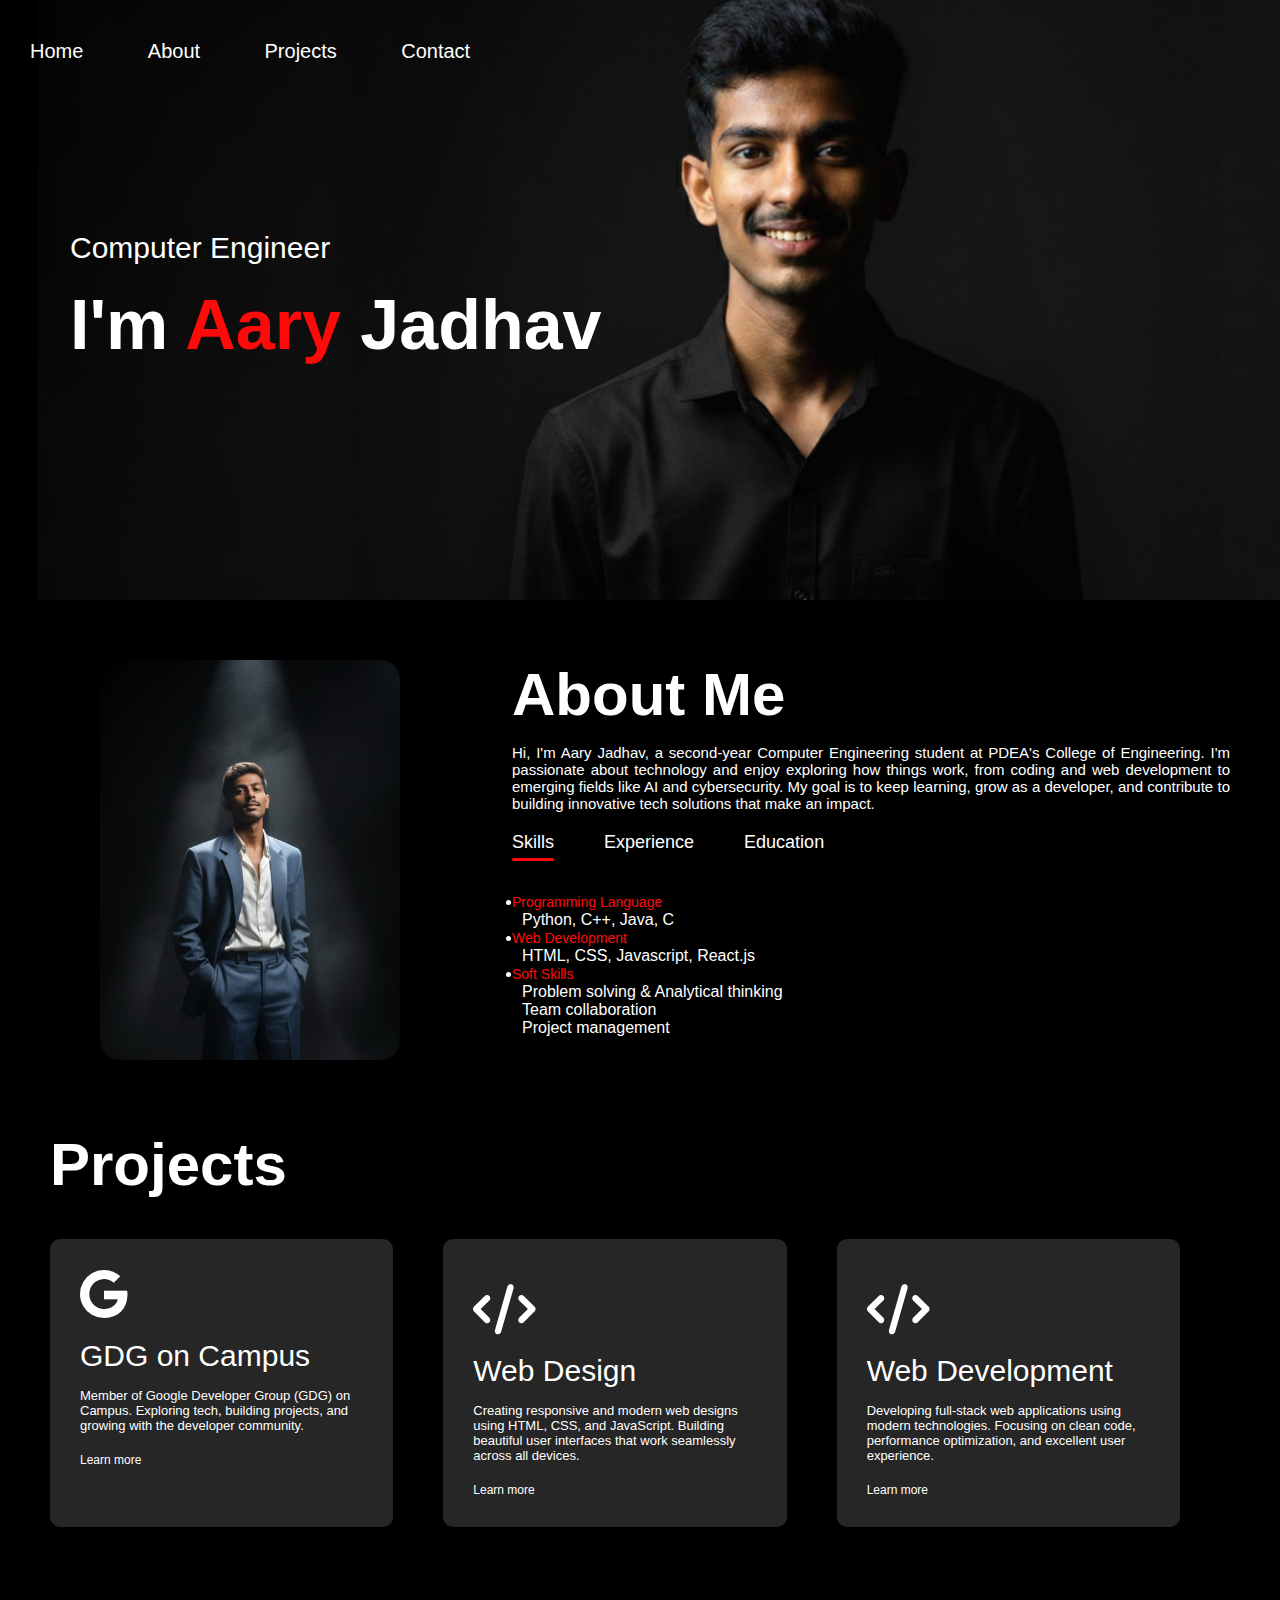
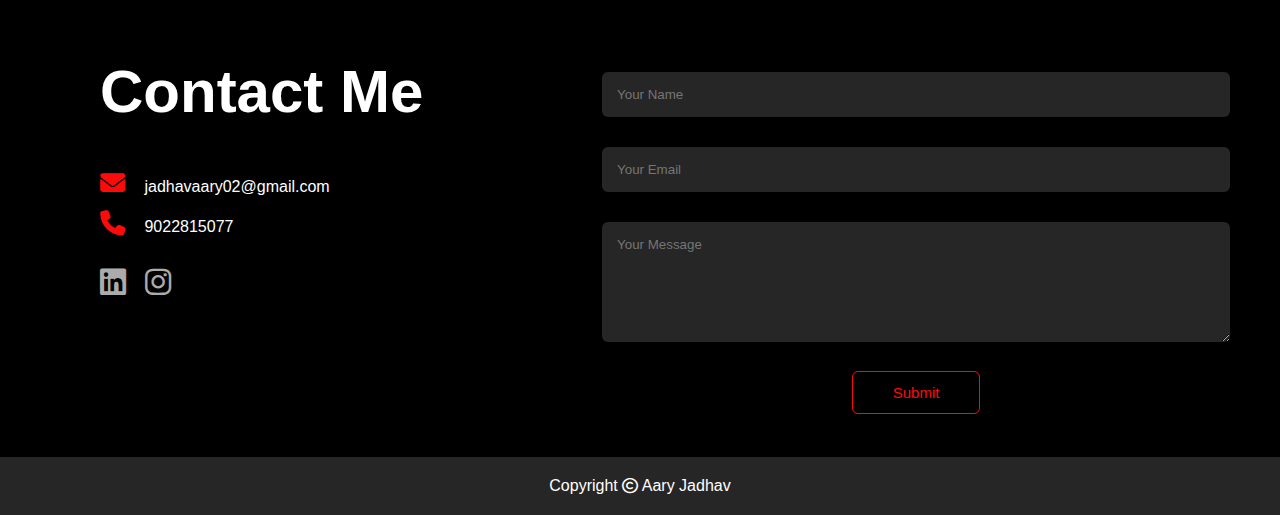
<file: index.html>
<!DOCTYPE html>
<html lang="en">
<head>
    <meta charset="UTF-8">
    <meta name="viewport" content="width=device-width, initial-scale=1.0">
    <title>Aary Jadhav - Portfolio</title>
    <link rel="stylesheet" href="style.css">
    <link rel="stylesheet" href="https://cdnjs.cloudflare.com/ajax/libs/font-awesome/6.5.1/css/all.min.css">
</head>
<body>
    <div id="header">
        <div class="container">
            <nav>
                <ul>
                    <li><a href="#header">Home</a></li>
                    <li><a href="#about">About</a></li>
                    <li><a href="#projects">Projects</a></li>
                    <li><a href="#contact">Contact</a></li>
                </ul>
            </nav>
            <div class="header-text">
                <p>Computer Engineer</p>
                <h1>I'm <span>Aary</span> Jadhav</h1>
            </div>
        </div>
    </div>

    <div id="about">
        <div class="container">
            <div class="row">
                <div class="about-col-1">
                    <img src="content-left.png" alt="About Aary">
                </div>
                <div class="about-col-2">
                    <h1 class="subtitle">About Me</h1>
                    <p class="p">Hi, I'm Aary Jadhav, a second-year Computer Engineering student at PDEA's College of Engineering. I'm passionate about technology and enjoy exploring how things work, from coding and web development to emerging fields like AI and cybersecurity. My goal is to keep learning, grow as a developer, and contribute to building innovative tech solutions that make an impact.</p>
                    <div class="tab-titles">
                        <p class="tab-links active-link" onclick="openTab(event, 'skills')">Skills</p>
                        <p class="tab-links" onclick="openTab(event, 'experience')">Experience</p>
                        <p class="tab-links" onclick="openTab(event, 'education')">Education</p>
                    </div>
                    <div class="tab-contents active-tab" id="skills">
                        <ul>
                            <li><span>Programming Language</span><br>Python, C++, Java, C</li>
                            <li><span>Web Development</span><br>HTML, CSS, Javascript, React.js</li>
                            <li><span>Soft Skills</span><br>Problem solving & Analytical thinking<br>Team collaboration<br>Project management</li>
                        </ul>
                    </div>
                    <div class="tab-contents" id="experience">
                        <ul>
                            <li><span>In learning phase</span><br>Stay tuned for updates</li>
                        </ul>
                    </div>
                    <div class="tab-contents" id="education">
                        <ul>
                            <li><span>Bachelor of Engineering (B.E.)</span><br>Computer Engineering - Second Year<br>PDEA's College of Engineering, Manjari<br>2025 - Present</li>
                            <li><span>Higher Secondary Certificate (HSC)</span><br>Science Stream<br>Waghire College, Saswad<br>Completed: February 2024</li>
                        </ul>
                    </div>
                </div>
            </div>
        </div>
    </div>

    <div id="projects">
        <div class="container">
            <h1 class="sub-title">Projects</h1>
            <div class="projects-list">
                <div>
                    <i class="fa-brands fa-google"></i>
                    <h2>GDG on Campus</h2>
                    <p>Member of Google Developer Group (GDG) on Campus. Exploring tech, building projects, and growing with the developer community.</p>
                    <a href="https://www.credly.com/users/aary-jadhav" target="_blank">Learn more</a>
                </div>
                <div>
                    <i class="fa-solid fa-code"></i>
                    <h2>Web Design</h2>
                    <p>Creating responsive and modern web designs using HTML, CSS, and JavaScript. Building beautiful user interfaces that work seamlessly across all devices.</p>
                    <a href="#">Learn more</a>
                </div>
                <div>
                    <i class="fa-solid fa-code"></i>
                    <h2>Web Development</h2>
                    <p>Developing full-stack web applications using modern technologies. Focusing on clean code, performance optimization, and excellent user experience.</p>
                    <a href="#">Learn more</a>
                </div>
            </div>
        </div>
    </div>

    <div id="contact">
        <div class="container">
            <div class="row">
                <div class="contact-left">
                    <h1>Contact Me</h1>
                    <p class="space"><i class="fa-solid fa-envelope"></i> jadhavaary02@gmail.com</p>
                    <p><i class="fa-solid fa-phone"></i> 9022815077</p>
                    <div class="social-icon">
                        <a href="https://in.linkedin.com/in/aary-jadhav-b55529331" target="_blank" rel="noopener noreferrer"><i class="fa-brands fa-linkedin"></i></a>
                        <a href="https://www.instagram.com/___aary___20" target="_blank" rel="noopener noreferrer"><i class="fa-brands fa-instagram"></i></a>
                    </div>
                </div>
                <div class="contact-right">
                    <form action="https://formspree.io/f/mdaloqdy" method="POST">
                        <input type="text" name="name" placeholder="Your Name" required>
                        <input type="email" name="email" placeholder="Your Email" required>
                        <textarea name="message" rows="6" placeholder="Your Message" required></textarea>
                        <button type="submit" class="btn btn2">Submit</button>
                    </form>
                </div>
            </div>
        </div>
        <div class="copyright">
            <p>Copyright <i class="fa-regular fa-copyright"></i> Aary Jadhav</p>
        </div>
    </div>

    <script>
        function openTab(event, tabName) {
            var tabLinks = document.getElementsByClassName("tab-links");
            var tabContents = document.getElementsByClassName("tab-contents");
            
            for (var i = 0; i < tabLinks.length; i++) {
                tabLinks[i].classList.remove("active-link");
            }
            
            for (var i = 0; i < tabContents.length; i++) {
                tabContents[i].classList.remove("active-tab");
            }
            
            event.currentTarget.classList.add("active-link");
            document.getElementById(tabName).classList.add("active-tab");
        }
    </script>
</body>
</html>
</file>
<file: style.css>
*{
    margin: 0;
    padding: 0;
    font-family:"Poppins",sans-serif ;
    box-sizing: border-box;
}
html{
    scroll-behavior: smooth ;
}
#header{
    width: 100%;
    height: 600px;
    background-image: url(background.png);
    background-size: cover;
    background-position: center;
}
/*.contaner{
    padding: 10px 10%;

}*/
nav{
    display: flex;
    align-items: center;
    justify-content: space-between;
    flex-wrap: wrap;
}
nav ul li{
    display: inline-block;
    list-style: none;
    margin: 40px 30px;
}
nav ul li a{
    color: #fff;
    text-decoration: none;
    font-size: 20px;
    position: relative;
}
nav ul li a::after{
    content: '';
    width: 0;
    height: 3px;
    background: #ff0a0a;
    position: absolute;
    left:0;
    bottom:-6px;
    border-radius: 5px;
    transition: 0.5s;

}
nav ul li a:hover::after{
    width: 100%;
}
.header-text{
    color: white;
    margin-top: 10%;
    font-size: 30px;
    margin-left: 70px;

}
.header-text h1{
    font-size: 70px;
    margin-top: 20px;
    
}
.header-text h1 span{
    color: #ff0a0a;
}
/*----------about-----------*/

.row{
    display: flex;
    justify-content: space-between;
    flex-wrap: wrap;
    background-color: black;
    height: 500px;

}
.about-col-1{
    flex-basis: 35%;
    margin-top: 60px;

}
.about-col-1 img{
    width:300px;
    height: 400px;
    margin-left: 100px;
    border-radius: 20px;
}
.about-col-2{
    flex-basis: 60%;
    margin-top: 60px;
    color: white;
    
    
    
}
.subtitle{
    font-size: 60px;
    font-weight: 600;
    margin-bottom: 25px;
}
.p{
    font-size: 15px;
    color: white;
    font-weight:100 ;
    justify-content: center;
    display: flex;
    text-align: justify;
    margin-right: 50px;
    margin-top: -10px;
}
.tab-titles{
    display: flex;
    margin: 20px 0 40px;
}
.tab-links{
    margin-right: 50px;
    font-size: 18px;
    font-weight: 500;
    cursor:pointer;
    position:relative;
}
.tab-links::after{
    content:'';
    width: 0;
    height: 3px;
    background: #ff0a0a;
    position: absolute;
    left: 0;
    bottom:-8px;
    border-radius: 3px;
    transition:0.5s;
}
.tab-links.active-link::after{
    width: 100%;
     
}
.tab-contents ul li{
    list-style: none;
    margin-left: 10px;
    list-style:disc;
}
.tab-contents ul li span{
    color:#ff0a0a;
    font-size: 14px;
    margin:-10px;
}
.tab-contents{
    display:none;
}
.tab-contents.active-tab{
    display: block;
}
/*-------------------projects----------------------------------------*/
#projects{
    padding: 30px 0;
    background-color: black;
    color: white;
}
.projects-list{
    display: grid;
    grid-template-columns: repeat(auto-fit,minmax(200px,1fr));
    grid-gap: 50px;
    gap: 50px;
    margin-top: 40px;
    margin-left: 50px;
    margin-right: 100px;
}
.sub-title{
    margin-left: 50px;
    font-size: 60px;
    font-weight: 600;
    margin-bottom: 40px;
}
.projects-list div{
    background: #262626;
    padding:30px;
    font-size: 13px;
    font-weight: 300;
    border-radius: 10px;
    transition: background 0.5s ,transform 0.5s;
}
.projects-list div i{
    font-size: 50px;
    margin-bottom: 20px;
}
.projects-list div h2{
    font-size: 30px;
    font-weight: 500;
    margin-bottom: 15px;
}
.projects-list div a{
    text-decoration: none;
    color: #fff;
    font-size: 12px;
    margin-top: 20px;
    display: inline-block;
}

.projects-list div:hover {
    background:#d30404;
    transform: translateY(-10px);
    box-shadow: 10px 8px 60px rgba(195, 190, 190, 0.3);
}

/*--------------------contact------------------*/
#contact{
    color: white;
    
}
.contact-left{
    flex-basis: 35%;
    margin-left: 100px;
    margin-top: 100px;
} 
.contact-left h1{
    font-size: 60px;
    font-weight: 600;
}

.space{
    margin-top: 30px;
}
.fa-solid{
    margin-top: 15px;
}
.contact-left p i{
    color: #ff0a0a;
    margin-right:15px ;
    font-size: 25px;
}
.social-icon{
    margin-top: 30px;
}
.social-icon a{
    text-decoration: none;
    font-size: 30px;
    margin-right: 15px;
    color: #ababab;
    display:inline-block;
    transition: transform 0.5s;
}
.social-icon a:hover{
    color: #ff0a0a;
    transform: translateY(-5px);
}
.contact-right{
    margin-right: 50px;
    margin-top: 100px;
}
.contact-right form{
    width:100%;
}
form input, form textarea{
    width: 100%;
    border: 0;
    outline: none;
    background: #262626;
    padding: 15px;
    margin: 15px 0;
    color:#fff;
    border-radius: 6px;
}
form .btn{
    display: block;
    margin: 50px auto;
    width: fit-content;
    border: 1px solid #ff0a0a;
    border-radius: 6px;
    text-decoration: none;
    color:#ff0a0a;
    transition: background 0.5s;
    

}
form .btn2{
    font-size: 15px;
    margin-top: 10px;
    cursor:pointer;
    padding: 10px;
    text-align: center;
    padding:12px 40px;
    background: black;
}
.btn:hover{
    background: #ff0a0a;
    color: white;
}
.copyright{
    background-color:#262626;
    color: white;
    width: 100%;
    text-align: center;
    padding: 20px;
    font-weight: 300;
    /*margin-top: 20px;*/
    
}
#msg{
    color: #61b752;
    display: block;
    margin-top: -35px;
    text-align: center;

}
/*-----------------for mobile friendly----------------*/
@media (max-width: 768px) {
    nav ul li {
        margin: 20px 10px;
    }
    .header-text h1 {
        font-size: 40px;
    }
    .about-col-1, .about-col-2 {
        flex-basis: 100%;
        margin-left: 0;
        text-align: center;
    }
    form .btn2 {
        width: 100%;
        padding: 12px;
    }
}
</file>
